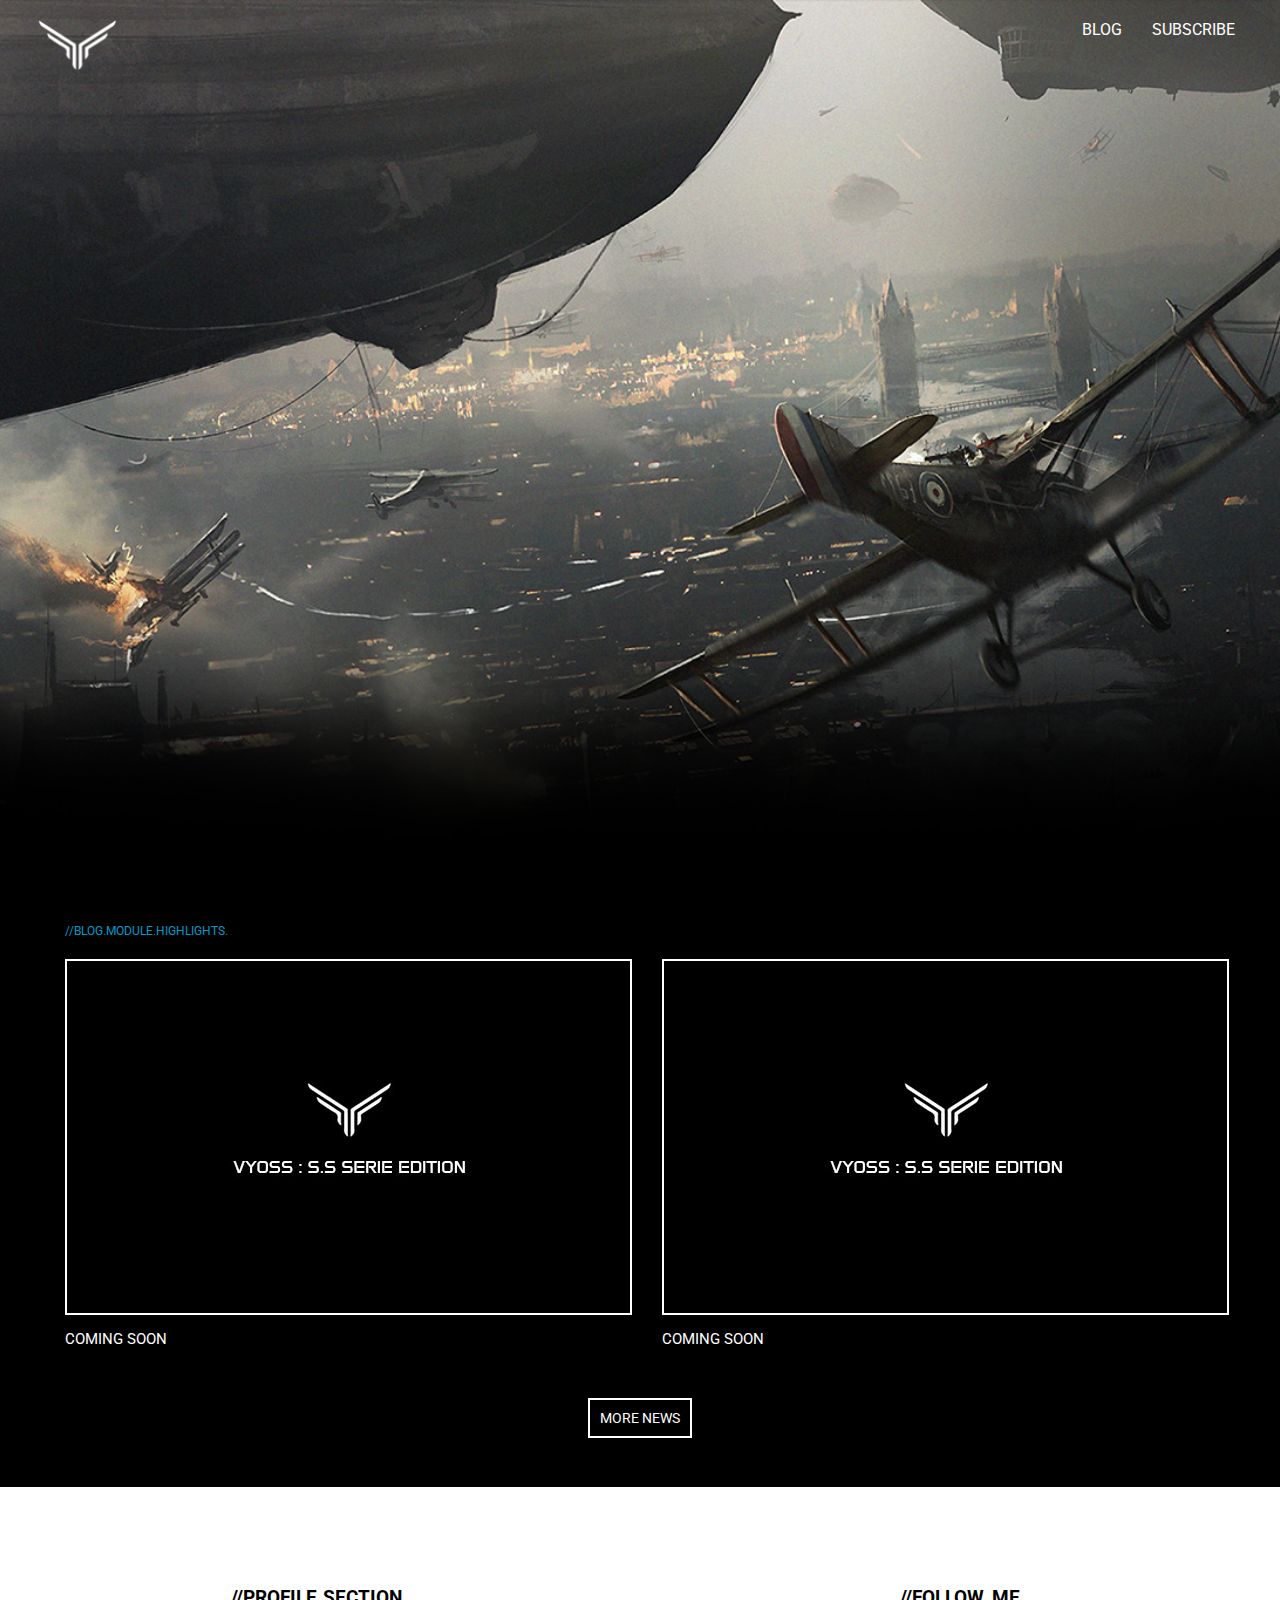
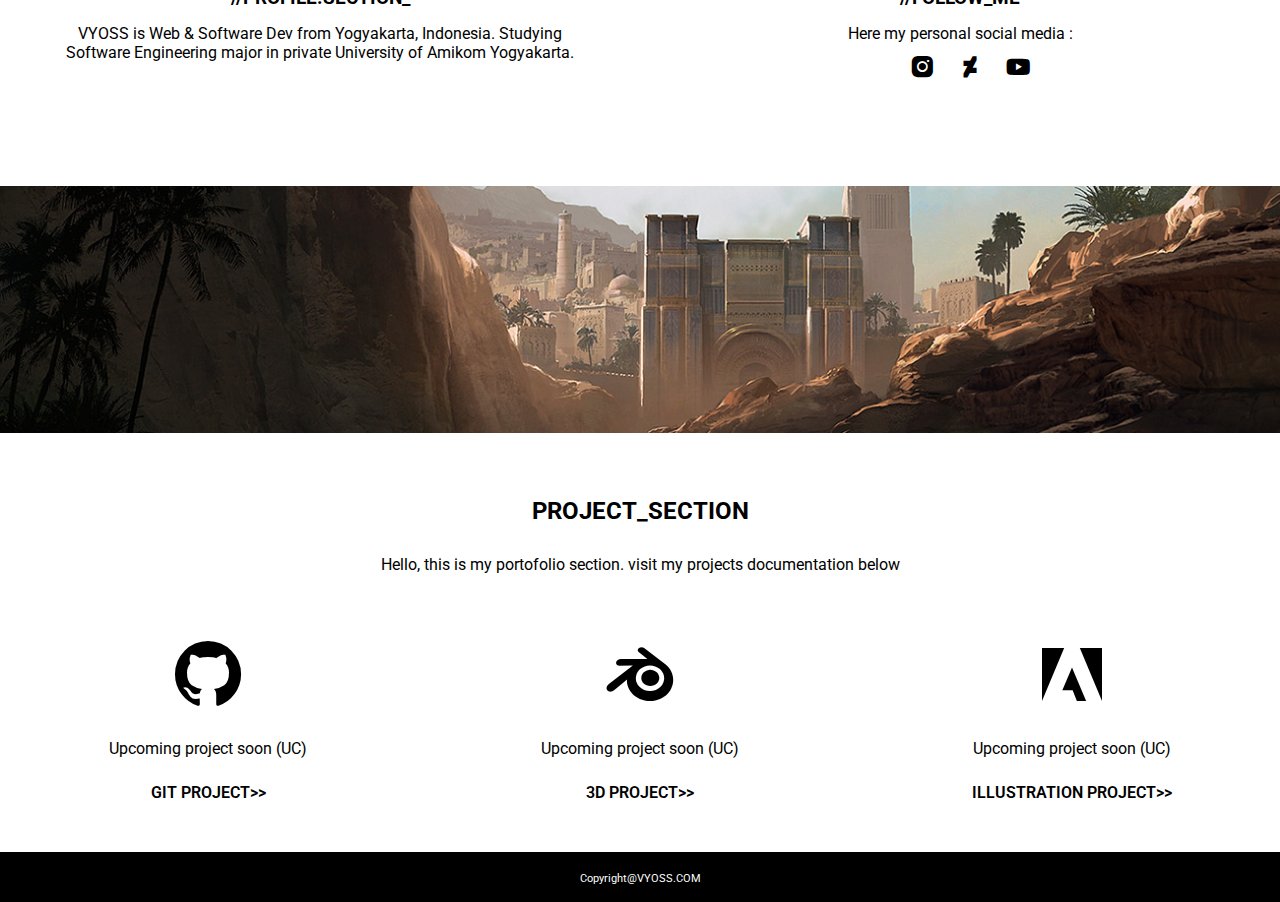
<file: index.html>
<!DOCTYPE html>
<html lang="en">
  <head>
    <meta charset="UTF-8" />
    <meta name="viewport" content="width=device-width, initial-scale=1.0" />
    <!-- CSS -->
    <link rel="stylesheet" href="style.css" />
    <!-- boxicon -->
    <link href="https://unpkg.com/boxicons@2.1.4/css/boxicons.min.css" rel="stylesheet" />
    <!-- Google Fonts -->
    <link rel="preconnect" href="https://fonts.googleapis.com" />
    <link rel="preconnect" href="https://fonts.gstatic.com" crossorigin />
    <link href="https://fonts.googleapis.com/css2?family=Roboto:ital,wght@0,100;0,300;0,400;0,500;0,700;0,900;1,100;1,300;1,400;1,500;1,700;1,900&display=swap" rel="stylesheet" />
    <!-- Font Awesome -->
    <link rel="stylesheet" href="https://cdnjs.cloudflare.com/ajax/libs/font-awesome/6.5.1/css/all.min.css" />
    <title>VYOSS.com</title>
  </head>

  <!-- ==============Main Contents================ -->
  <body>
    <div class="container">
      <header>
        <a href="#" id="logo-img"><img src="Asset/VYOSS-Logo-Remake.png" /></a>
        <nav class="nav-bar">
          <ul>
            <li><a href="blog-id.html">BLOG</a></li>
            <li><a href="https://www.youtube.com/@vyoss">SUBSCRIBE</a></li>
            
          </ul>
          <div class="nav-extra"><i class="bx bx-menu" id="hamburger"></i></div>
        </nav>
      </header>
    </div>

    <div class="main-highlights">
      <div class="theme">
        <a href="" id="left-theme">//BLOG.MODULE.HIGHLIGHTS.</a>
      </div>
      <div class="wrapper">
        <div class="box-1">
          <a href=""><img src="Asset/blog-2.jpg" /></a>
          <div class="box-content">
            <a href="blogspot.com">COMING SOON</a>
          </div>
        </div>
        <div class="box-2">
          <a href=""><img src="Asset/blog-2.jpg" /></a>
          <div class="box-content">
            <a href="blogspot.com">COMING SOON</a>
          </div>
        </div>
      </div>
      <div class="button">
        <a href="blog-id.html" id="btn">MORE NEWS</a>
      </div>
    </div>

    <div class="main-profile">
      <div class="pr-container">
        <div class="profile">
          <h3>//PROFILE.SECTION_</h3>
          <p>VYOSS is Web & Software Dev from Yogyakarta, Indonesia. Studying Software Engineering major in private University of Amikom Yogyakarta.</p>
        </div>
        <div class="support">
          <h3>//FOLLOW_ME</h3>
          <p>Here my personal social media :</p>
          <ul>
            <li>
              <a href="https://www.instagram.com/zvios_/"><i id="instagram" class="bx bxl-instagram-alt"></i></a>
            </li>
            <li>
              <a href="#"><i id="deviant" class="bx bxl-deviantart"></i></a>
            </li>
            <li>
              <a href="https://www.youtube.com/@vyoss"><i id="youtube" class="bx bxl-youtube"></i></a>
            </li>
          </ul>
        </div>
      </div>

      <div class="img-hero"><img src="Asset/frame 3.png" /></div>
    </div>

    <div class="projects">
      <div class="desc">
        <h2>PROJECT_SECTION</h2>
        <p>Hello, this is my portofolio section. visit my projects documentation below</p>
      </div>
      <div class="cards">
        <div class="programming">
          <div class="git-logo"><i class="bx bxl-github"></i></div>
          <p>Upcoming project soon (UC)</p>
          <a href="">GIT PROJECT>></a>
        </div>
        <div class="blender">
          <div class="blender-logo"><i class="bx bxl-blender"></i></div>
          <p>Upcoming project soon (UC)</p>
          <a href="">3D PROJECT>></a>
        </div>
        <div class="illustration">
          <div class="ps-logo"><i class="bx bxl-adobe"></i></div>
          <p>Upcoming project soon (UC)</p>
          <a href="">ILLUSTRATION PROJECT>></a>
        </div>
      </div>
    </div>
    <div class="copyright">
      <p>Copyright@VYOSS.COM</p>
    </div>
  </body>
</html>
</file>
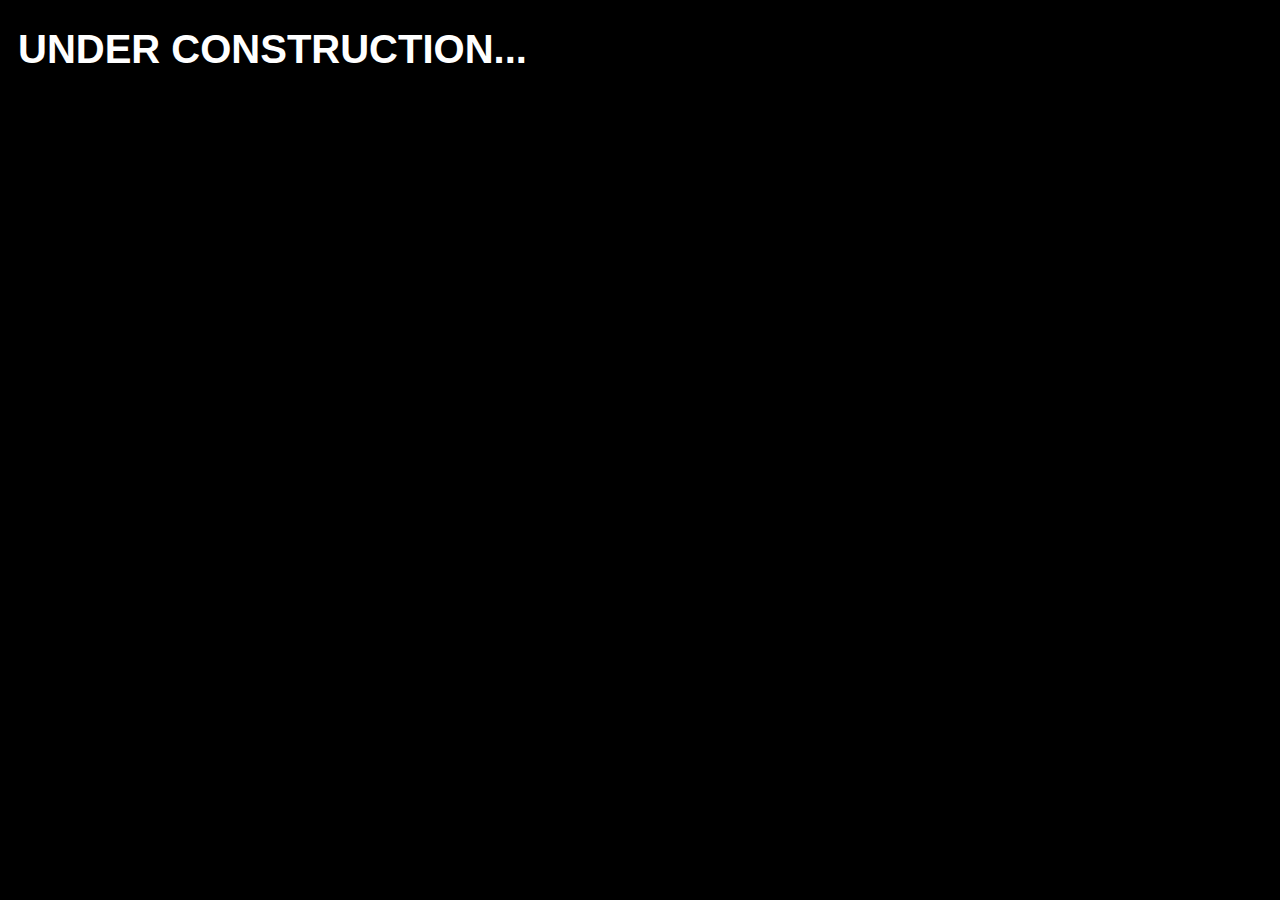
<file: blog-id.html>
<!DOCTYPE html>
<html lang="en">
  <head>
    <meta charset="UTF-8" />
    <meta name="viewport" content="width=device-width, initial-scale=1.0" />
    <title>vyoss-blog-id.com</title>
    <link rel="stylesheet" href="style-for-blog.css" />
  </head>
  <body>
    <h1>UNDER CONSTRUCTION...</h1>
  </body>
</html>
</file>
<file: style.css>
* {
  margin: 0;
  padding: 0;
  box-sizing: border-box;
  font-family: "Roboto";
}

.container {
  width: 100%;
  margin: 0;
  padding: 0;
  height: 100vh;
  background-size: cover;
  background-repeat: no-repeat;
  background-image: url(Asset/Web\ Homepage\ BG.png);
  background-position: center;
}

header {
  left: 0;
  top: 0;
  width: 100%;
  display: flex;
  justify-content: space-between;
}

.nav-bar ul {
  display: flex;
  margin: 20px 6%;
  padding-right: 60px;
}

.nav-bar ul li {
  margin-left: 30px;
  list-style-type: none;
}
.nav-bar ul li a {
  color: white;
  text-decoration: none;
}
.nav-bar ul li a:hover {
  border-bottom: 2px solid white;
}
#logo-img {
  margin: 20px 3%;
}
#logo-img img {
  height: 50px;
  width: 80px;
}

#hamburger {
  margin-left: 10px;
  color: white;
  font-size: 20px;
  display: none;
}

/* BLOG SECTION */
.main-highlights {
  background-color: black;
  background-size: cover;
}

.theme {
  padding-top: 20px;
  padding-left: 65px;
}

.theme a {
  font-size: 12px;
  text-decoration: none;
  color: rgba(2, 154, 202, 1);
}

.wrapper {
  width: 90%;
  margin-left: 65px;
  margin-top: 20px;
  display: grid;
  grid-template-columns: repeat(2, 1fr);
  grid-gap: 30px;
}

.wrapper .box-1 {
  width: 90%;
  background-color: transparent;
  position: relative;
}

.wrapper .box-1 img {
  border: 2px solid white;
}

.wrapper .box-1 .box-content {
  margin-top: 10px;
}

.wrapper .box-1 .box-content a {
  font-size: 15px;
  color: white;
  font-weight: 800px;
  text-decoration: none;
}

.wrapper .box-2 {
  width: 90%;
  background-color: transparent;
  position: relative;
}

.wrapper .box-2 img {
  border: 2px solid white;
}

.wrapper .box-2 .box-content {
  margin-top: 10px;
}

.wrapper .box-2 .box-content a {
  font-size: 15px;
  font-weight: 800px;
  color: white;
  text-decoration: none;
}

.button {
  width: 100%;
  text-align: center;
  margin-top: 60px;
  padding-bottom: 60px;
}

.button a {
  font-size: 14px;
  border: 2px solid white;
  padding: 10px;
  text-decoration: none;
  color: white;
}

.button a:hover {
  border: 2px solid rgba(2, 154, 202, 1);
  color: rgba(2, 154, 202, 1);
}

/* PROFILE SECTION */
.pr-container {
  display: grid;
  grid-template-columns: repeat(2, 1fr);
}

.profile {
  margin-top: 50px;
  margin-bottom: 50px;
  width: 100%;
  padding: 50px;
  text-align: center;
}

.profile p {
  margin-top: 15px;
  text-align: center;
}

.support {
  margin-top: 50px;
  margin-bottom: 50px;
  width: 100%;
  padding: 50px;
  text-align: center;
}

.support p {
  margin-top: 15px;
  text-align: center;
}
.support ul {
  display: flex;
  justify-content: center;
}
.support ul li {
  margin-top: 10px;
  margin-left: 20px;
  list-style-type: none;
}
.support ul li a {
  text-decoration: none;
  color: black;
  font-size: 28px;
}
.support ul li a:hover {
  border-bottom: 2px solid black;
  color: black;
}

.img-hero img {
  width: 100%;
}

/* PROJECT */
.desc {
  margin-top: 60px;
  text-align: center;
}

.desc p {
  margin-top: 20px;
  margin-bottom: 50px;
  padding: 10px;
}

.cards {
  width: 100%;
  display: grid;
  grid-template-columns: repeat(3, 1fr);
  grid-gap: 15px;
  text-align: center;
}

.programming .git-logo {
  font-size: 80px;
}

.programming p {
  margin-bottom: 15px;
  padding: 10px;
}
.programming a {
  text-decoration: none;
  font-weight: 600;
  color: black;
}

.blender .blender-logo {
  font-size: 80px;
}
.blender p {
  margin-bottom: 15px;
  padding: 10px;
}
.blender a {
  text-decoration: none;
  font-weight: 600;
  color: black;
}

.illustration .ps-logo {
  font-size: 80px;
}
.illustration p {
  margin-bottom: 15px;
  padding: 10px;
}
.illustration a {
  text-decoration: none;
  font-weight: 600;
  color: black;
}

/* FOOTER */

.copyright {
  margin-top: 50px;
  width: 100%;
  height: 50px;
  background-color: black;
}

.copyright p {
  font-size: 11px;
  padding-top: 20px;
  color: white;
  text-align: center;
}

/* ++++++++++++++++++++++++++++++++++++++++++++++++++++++++++++++
==============================================================
--------------------------MEDIA QUERIES----------------------- */

@media screen and (max-width: 1278px) {
  /* HIGHLIGHTS */
  .theme {
    padding-left: 60px;
  }
  .wrapper {
    grid-template-columns: repeat(2, 1fr);
  }
  .wrapper .box-1 img {
    width: 500px;
    border: 2px solid white;
  }
  .wrapper .box-2 img {
    width: 500px;
    border: 2px solid white;
  }

  /* PROFILE */
  .pr-container {
    grid-template-columns: repeat(2, 1fr);
  }
}

@media screen and (max-width: 1114px) {
  .theme {
    padding-left: 60px;
  }
  .wrapper {
    grid-template-columns: repeat(2, 1fr);
  }
  .wrapper .box-1 img {
    width: 400px;
    border: 2px solid white;
  }
  .wrapper .box-2 img {
    width: 400px;
    border: 2px solid white;
  }
}

@media screen and (max-width: 992px) {
  #logo-img img {
    height: 40px;
    width: 65px;
  }

  .theme {
    padding-left: 45px;
  }
  .wrapper {
    grid-template-columns: repeat(2, 1fr);
  }
  .wrapper .box-1 img {
    width: 350px;
    border: 2px solid white;
  }
  .wrapper .box-2 img {
    width: 350px;
    border: 2px solid white;
  }

  .theme a {
    display: none;
  }
  /* PROFILE */
  .pr-container {
    grid-template-columns: 1fr;
  }
  .profile {
    margin-top: 40px;
    margin-bottom: 10px;
  }
  .support {
    margin-top: -40px;
  }

  /* PROJECT */
  .cards {
    grid-template-columns: repeat(2, 2fr);
  }
  .illustration {
    margin-top: 40px;
  }
}

@media screen and (max-width: 768px) {
  html{
    font-size: 62%;
  }
  #logo-img img {
    height: 30px;
    width: 50px;
  }
  .theme a {
    display: none;
  }
  .theme a {
    font-size: 10px;
    text-decoration: none;
    color: rgba(2, 154, 202, 1);
  }
  .wrapper {
    padding-left: 50px;
    margin: 10px auto;
    grid-template-columns: 1fr;
  }
  .wrapper .box-1 img {
    width: 90%;
    border: 2px solid white;
  }
  .wrapper .box-2 img {
    width: 90%;
    border: 2px solid white;
  }

  .cards {
    grid-template-columns: 1fr;
  }
  .blender {
    margin-top: 40px;
  }
}
</file>
<file: style-for-blog.css>
body {
  background-color: black;
  font-size: 20px;
  justify-content: center;
  align-items: center;
  padding-left: 10px;
}

h1 {
  color: white;
  font-family: "Arial", sans-serif;
}
</file>
